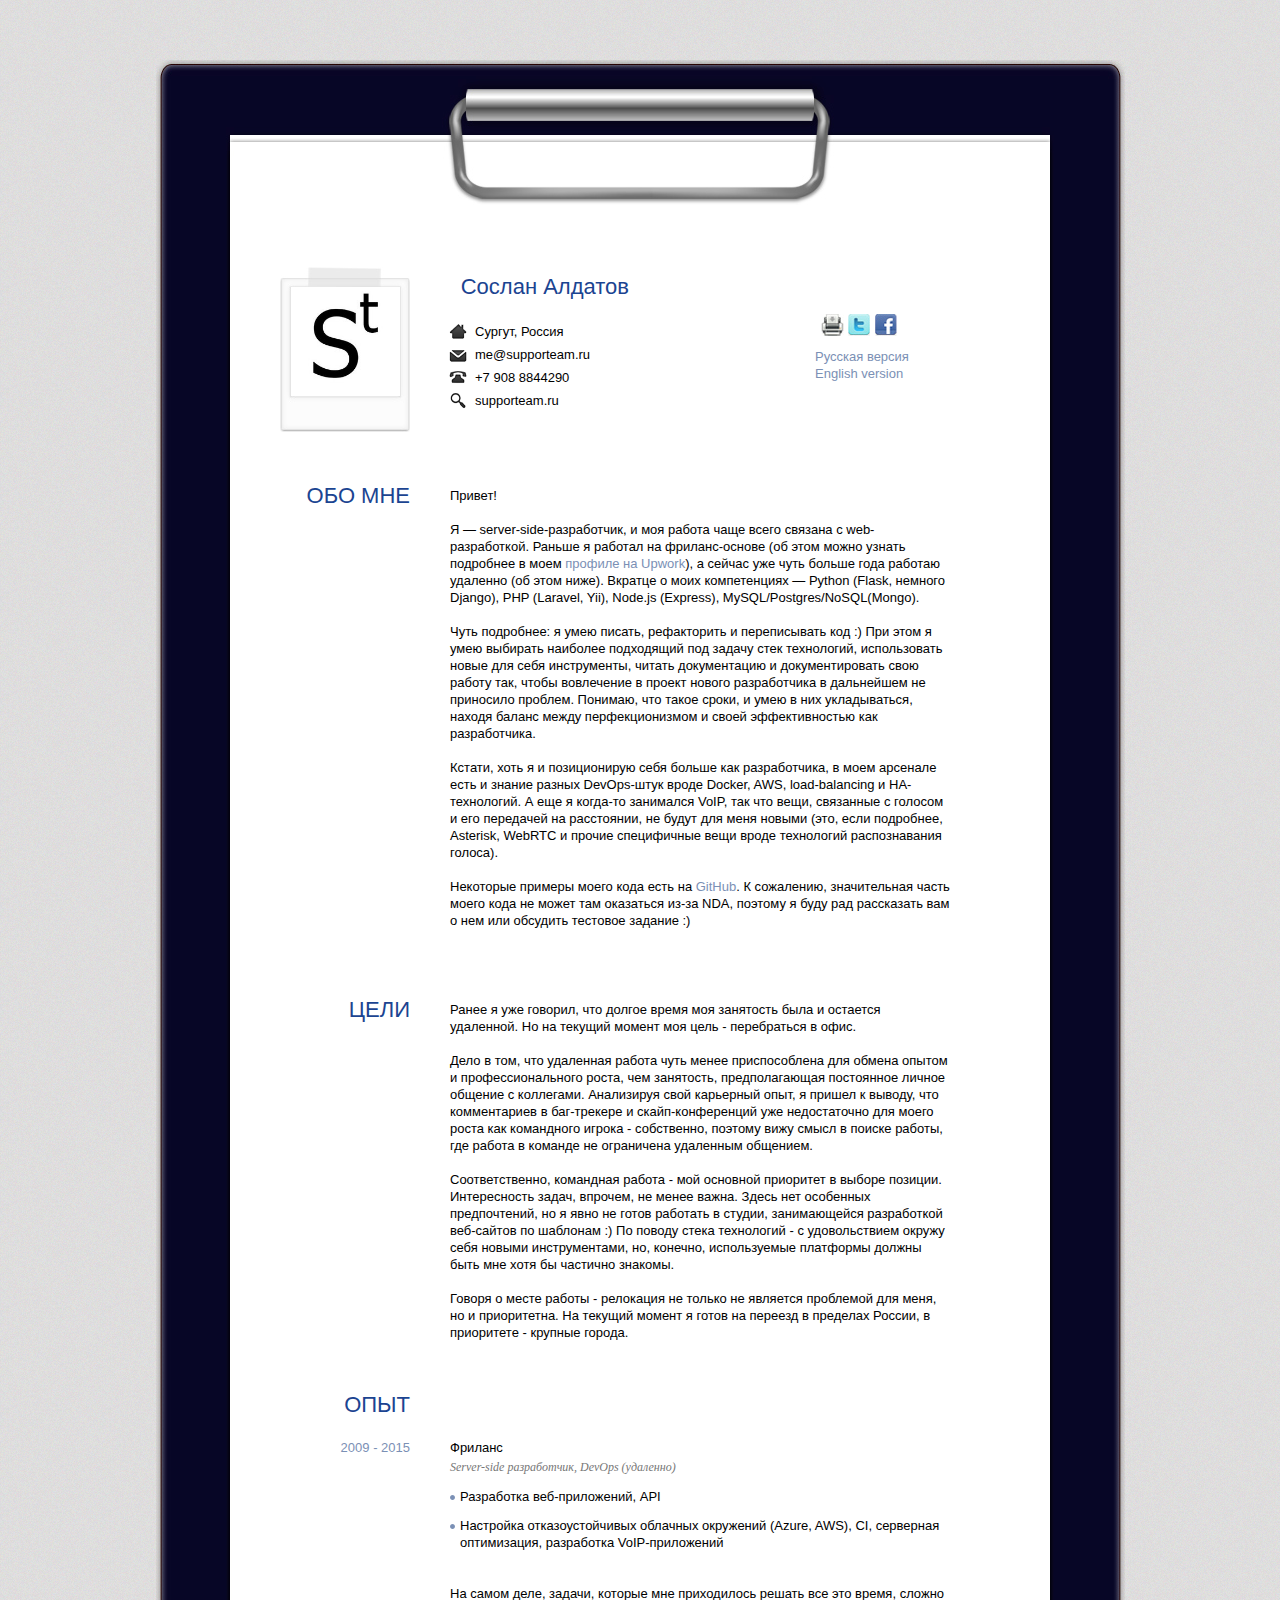
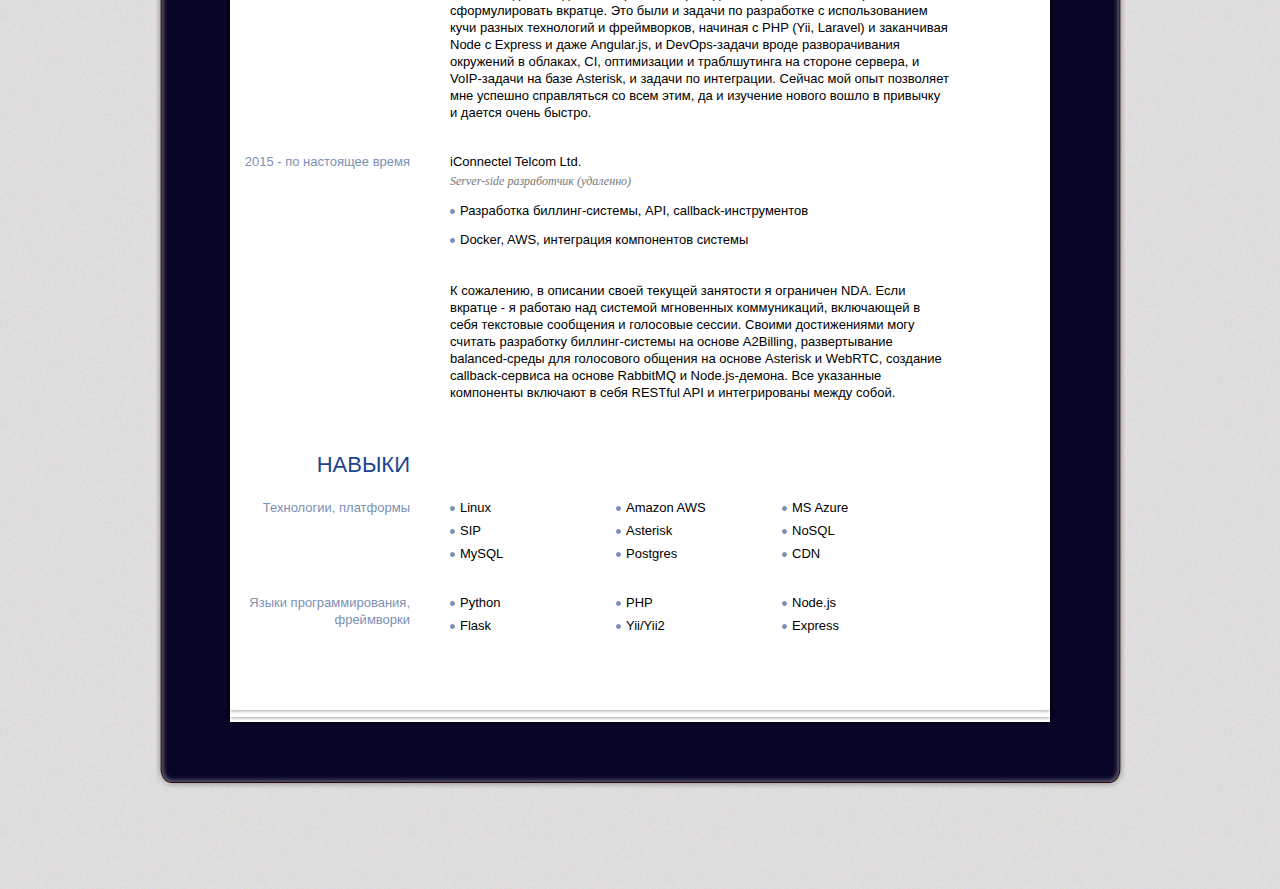
<file: index.html>
<!DOCTYPE html PUBLIC "-//W3C//DTD XHTML 1.0 Transitional//EN" "http://www.w3.org/TR/xhtml1/DTD/xhtml1-transitional.dtd"><html xmlns="http://www.w3.org/1999/xhtml"><head> <meta name='yandex-verification' content='4d9d23a898e25049'/> <meta name="google-site-verification" content="x1Vg02wEWCanOb6kEE0KZXrdK0-MQDcyy1ztElb1w08"/> <meta http-equiv="Content-Type" content="text/html; charset=UTF-8"/> <title>Сослан Алдатов, server-side-разработчик/DevOps</title> <link rel="apple-touch-icon" sizes="57x57" href="/icons/apple-icon-57x57.png"> <link rel="apple-touch-icon" sizes="60x60" href="/icons/apple-icon-60x60.png"> <link rel="apple-touch-icon" sizes="72x72" href="/icons/apple-icon-72x72.png"> <link rel="apple-touch-icon" sizes="76x76" href="/icons/apple-icon-76x76.png"> <link rel="apple-touch-icon" sizes="114x114" href="/icons/apple-icon-114x114.png"> <link rel="apple-touch-icon" sizes="120x120" href="/icons/apple-icon-120x120.png"> <link rel="apple-touch-icon" sizes="144x144" href="/icons/apple-icon-144x144.png"> <link rel="apple-touch-icon" sizes="152x152" href="/icons/apple-icon-152x152.png"> <link rel="apple-touch-icon" sizes="180x180" href="/icons/apple-icon-180x180.png"> <link rel="icon" type="image/png" sizes="192x192" href="/icons/android-icon-192x192.png"> <link rel="icon" type="image/png" sizes="32x32" href="/icons/favicon-32x32.png"> <link rel="icon" type="image/png" sizes="96x96" href="/icons/favicon-96x96.png"> <link rel="icon" type="image/png" sizes="16x16" href="/icons/favicon-16x16.png"> <link rel="manifest" href="/manifest.json"> <meta name="msapplication-TileColor" content="#ffffff"> <meta name="msapplication-TileImage" content="/ms-icon-144x144.png"> <meta name="theme-color" content="#ffffff"></head><body> <div id="wrapper"> <div class="wrapper-top"></div><div class="wrapper-mid"> <div id="paper"> <div class="paper-top"></div><div id="paper-mid"> <div class="entry"> <img class="portrait" src="/images/logo.jpg" alt="Сослан Алдатов"/> <div class="self"> <h2 class="name">Сослан Алдатов <br/> <br/> </h2> </div><div class="self"> <ul> <li class="ad">Сургут, Россия</li><li class="mail">me@supporteam.ru</li><li class="tel">+7 908 8844290</li><li class="web">supporteam.ru</li></ul> </div><div class="social"> <ul> <li> <a class='north' href="javascript:window.print()" title="Распечатать"><img src="/images/icn-print.jpg" alt=""/></a> </li><li> <a class='north' target="_blank" href="https://twitter.com/supporteamru" title="Мой Twitter"><img src="/images/icn-twitter.jpg" alt=""/></a> </li><li> <a class='north' target="_blank" href="https://www.facebook.com/supporteamru" title="Мой профиль на Facebook"><img src="/images/icn-facebook.jpg" alt=""/></a> </li></ul> <br/> <br/> <div><a href="https://supporteam.ru">Русская версия</a> <br/><a href="https://supporteam.ru/en">English version</a> </div></div></div><div class="entry"> <h2>ОБО МНЕ</h2> <p>Привет! <br/> <br/>Я — server-side-разработчик, и моя работа чаще всего связана с web-разработкой. Раньше я работал на фриланс-основе (об этом можно узнать подробнее в моем <a href="https://www.upwork.com/freelancers/~01520528b6e504d019" target="_blank">профиле на Upwork</a>), а сейчас уже чуть больше года работаю удаленно (об этом ниже). Вкратце о моих компетенциях — Python (Flask, немного Django), PHP (Laravel, Yii), Node.js (Express), MySQL/Postgres/NoSQL(Mongo). <br/> <br/>Чуть подробнее: я умею писать, рефакторить и переписывать код :) При этом я умею выбирать наиболее подходящий под задачу стек технологий, использовать новые для себя инструменты, читать документацию и документировать свою работу так, чтобы вовлечение в проект нового разработчика в дальнейшем не приносило проблем. Понимаю, что такое сроки, и умею в них укладываться, находя баланс между перфекционизмом и своей эффективностью как разработчика. <br/> <br/>Кстати, хоть я и позиционирую себя больше как разработчика, в моем арсенале есть и знание разных DevOps-штук вроде Docker, AWS, load-balancing и HA-технологий. А еще я когда-то занимался VoIP, так что вещи, связанные с голосом и его передачей на расстоянии, не будут для меня новыми (это, если подробнее, Asterisk, WebRTC и прочие специфичные вещи вроде технологий распознавания голоса). <br/> <br/> Некоторые примеры моего кода есть на <a href="https://github.com/supporteam" target="_blank">GitHub</a>. К сожалению, значительная часть моего кода не может там оказаться из-за NDA, поэтому я буду рад рассказать вам о нем или обсудить тестовое задание :) <br/> <br/> </p></div><div class="entry"> <h2>ЦЕЛИ</h2> <p>Ранее я уже говорил, что долгое время моя занятость была и остается удаленной. Но на текущий момент моя цель - перебраться в офис. <br/><br/>Дело в том, что удаленная работа чуть менее приспособлена для обмена опытом и профессионального роста, чем занятость, предполагающая постоянное личное общение с коллегами. Анализируя свой карьерный опыт, я пришел к выводу, что комментариев в баг-трекере и скайп-конференций уже недостаточно для моего роста как командного игрока - собственно, поэтому вижу смысл в поиске работы, где работа в команде не ограничена удаленным общением. <br/><br/>Соответственно, командная работа - мой основной приоритет в выборе позиции. Интересность задач, впрочем, не менее важна. Здесь нет особенных предпочтений, но я явно не готов работать в студии, занимающейся разработкой веб-сайтов по шаблонам :) По поводу стека технологий - с удовольствием окружу себя новыми инструментами, но, конечно, используемые платформы должны быть мне хотя бы частично знакомы. <br/><br/> Говоря о месте работы - релокация не только не является проблемой для меня, но и приоритетна. На текущий момент я готов на переезд в пределах России, в приоритете - крупные города. </p></div><div class="entry"> <h2>ОПЫТ</h2> <div class="content"> <h3>2009 - 2015</h3> <p>Фриланс <br/> <em>Server-side разработчик, DevOps (удаленно)</em></p><ul class="info"> <li>Разработка веб-приложений, API</li><li>Настройка отказоустойчивых облачных окружений (Azure, AWS), CI, серверная оптимизация, разработка VoIP-приложений</li></ul> </div><br/> <br/> <div> <p>На самом деле, задачи, которые мне приходилось решать все это время, сложно сформулировать вкратце. Это были и задачи по разработке с использованием кучи разных технологий и фреймворков, начиная с PHP (Yii, Laravel) и заканчивая Node с Express и даже Angular.js, и DevOps-задачи вроде разворачивания окружений в облаках, CI, оптимизации и траблшутинга на стороне сервера, и VoIP-задачи на базе Asterisk, и задачи по интеграции. Сейчас мой опыт позволяет мне успешно справляться со всем этим, да и изучение нового вошло в привычку и дается очень быстро.</p></div><div class="content"> <h3>2015 - по настоящее время</h3> <p>iConnectel Telcom Ltd. <br/> <em>Server-side разработчик (удаленно)</em></p><ul class="info"> <li>Разработка биллинг-системы, API, callback-инструментов</li><li>Docker, AWS, интеграция компонентов системы</li></ul> </div><br/> <br/> <div> <p>К сожалению, в описании своей текущей занятости я ограничен NDA. Если вкратце - я работаю над системой мгновенных коммуникаций, включающей в себя текстовые сообщения и голосовые сессии. Своими достижениями могу считать разработку биллинг-системы на основе A2Billing, развертывание balanced-среды для голосового общения на основе Asterisk и WebRTC, создание callback-сервиса на основе RabbitMQ и Node.js-демона. Все указанные компоненты включают в себя RESTful API и интегрированы между собой.</p></div></div><div class="entry"> <h2>НАВЫКИ</h2> <div class="content"> <h3>Технологии, платформы</h3> <ul class="skills"> <li>Linux</li><li>Amazon AWS</li><li>MS Azure</li><li>SIP</li><li>Asterisk</li><li>NoSQL</li><li>MySQL</li><li>Postgres</li><li>CDN</li></ul> </div><div class="content"> <h3>Языки программирования, фреймворки</h3> <ul class="skills"> <li>Python</li><li>PHP</li><li>Node.js</li><li>Flask</li><li>Yii/Yii2</li><li>Express</li></ul> </div></div></div><div class="clear"></div><div class="paper-bottom"></div></div></div><div class="wrapper-bottom"></div></div><style type="text/css"> @charset "UTF-8"; html, body, div, span, applet, object, iframe, h1, h2, h3, h4, h5, h6, p, blockquote, pre, a, abbr, acronym, address, big, code, del, dfn, em, font, img, ins, kbd, q, s, samp, small, strike, strong, tt, var, dl, dt, dd, ol, ul, li, fieldset, form, label, legend, table, caption, tbody, tfoot, thead, tr, th, td{margin: 0; padding: 0; border: 0; outline: 0; font-weight: inherit; font-style: inherit; font-size: 100%; font-family: inherit; vertical-align: baseline}:focus{outline: 0}body{line-height: 1}table{border-collapse: separate; border-spacing: 0}caption, th, td{text-align: left; font-weight: normal}blockquote:before, blockquote:after, q:before, q:after{content: ""}blockquote, q{quotes: "" ""}.clear{clear: both}body{font-family: "Trebuchet MS", Arial, Helvetica, sans-serif; background-color: #e1e0db; background-image: url(../images/bg.jpg); background-repeat: repeat; font-size: 13px; line-height: 17px; color: #000}.contact{background-image: none; background-color: #e9e9e9}a, a:visited, a:active{color: #7b90b5; text-decoration: none}a:hover{color: #7b90b5; text-decoration: underline}#wrapper{width: 969px; margin: 0 auto; margin-top: 60px; margin-bottom: 100px}.wrapper-top{width: 969px; height: 19px; margin: 0 auto; background-image: url(../images/btop.jpg); background-repeat: no-repeat}.wrapper-mid{width: 969px; margin: 0 auto; background-image: url(../images/bmid.jpg); background-repeat: repeat-y; padding-bottom: 40px}.wrapper-bottom{width: 969px; height: 22px; padding: 0; margin: 0 auto; background-image: url(../images/bbottom.jpg); background-repeat: no-repeat}#paper{width: 828px; margin: 0 auto}.paper-top{width: 828px; margin: 0 auto; background-image: url(../images/ptop.jpg); background-repeat: no-repeat; height: 126px}#paper-mid{width: 828px; margin: 0 auto; background-image: url(../images/pmid.jpg); background-repeat: repeat-y; display: block; padding: 0; overflow: hidden; padding-bottom: 75px; padding-top: 7px}.paper-bottom{width: 828px; height: 18px; margin: 0 auto; background-image: url(../images/pbottom.jpg); background-repeat: no-repeat}.entry{width: 720px; display: block; padding-top: 55px; clear: both; margin-left: 4px}h1{width: 250px; font-size: 42px; color: #1b4491; margin-bottom: 3px; clear: both}h1 span{font-size: 21px; display: block; color: #1b4491; margin-top: -5px}h2{width: 180px; height: 23px; text-align: right; float: left; padding: 0; margin: 0; clear: both; font-size: 22px; color: #1b4491; margin-bottom: -12px}p{width: 500px; margin-left: 40px; float: right}p img{float: right; margin-left: 20px; padding-left: 10px}div.content{clear: both; padding: 0; margin: 0; overflow: hidden; display: block; padding-top: 32px}h3{width: 180px; text-align: right; float: left; padding: 0; clear: both; font-size: 13px; color: #7b90b5}h4{width: 180px; text-align: right; float: left; padding: 0; clear: both; font-size: 11px; color: #7b90b5}h5{width: 180px; text-align: right; float: left; padding: 0; clear: both; font-size: 10px; color: #7b90b5}h6{width: 180px; text-align: right; float: left; padding: 0; clear: both; font-size: 9px; color: #7b90b5}em{font-family: Georgia, "Times New Roman", serif; font-style: italic; color: #777; font-size: 12px; display: block; padding-top: 3px}ol{float: right; width: 500px; margin-left: 40px; list-style: decimal}ol li{width: 500px; list-style-type: decimal; list-style-position: inside}dl{float: right; width: 500px; margin-left: 40px}dt{float: left; display: block; width: 500px; color: #7b90b5}dd{float: left; display: block; width: 480px; text-indent: 20px}ul.unordered{float: right; width: 500px; margin-left: 40px}ul.unordered li{margin: 0; padding: 0; float: left; display: block; width: 500px; background-image: url(../images/bullet.gif); background-repeat: no-repeat; padding-left: 10px; background-position: 0 .5em; margin-top: 0}ul.info{float: right; width: 500px; margin-left: 40px; list-style-type: none}ul.info li{margin: 0; padding: 0; float: left; display: block; width: 500px; background-image: url(../images/bullet.gif); background-repeat: no-repeat; padding-left: 10px; background-position: 0 .5em; margin-top: 12px}ul.skills{margin: 0; padding: 0; float: right; width: 500px; margin-left: 40px; margin-top: -6px; list-style-type: none}ul.skills li{margin: 0; padding: 0; float: left; width: 156px; background-image: url(../images/bullet.gif); background-repeat: no-repeat; padding-left: 10px; background-position: 0 .5em; margin-top: 6px}ul.works{margin: 0; padding: 0; float: right; width: 500px; margin-left: 40px; list-style-type: none}ul.works li{margin: 0; padding: 0; float: left}ul.works li img{padding: 4px; background-color: #fff; width: 95px; height: 95px; border: 1px solid #bdc7da; margin-right: 20px; margin-bottom: 16px}ul.works li img:hover{border: 1px solid #1b4491; cursor: pointer}img.portrait{background-image: url(../images/frame.jpg); background-repeat: no-repeat; width: 109px; height: 109px; padding-top: 20px; padding-left: 11px; padding-right: 11px; padding-bottom: 36px; margin-left: 50px; float: left}.self{width: 250px; float: left; padding-top: 11px; margin-left: 38px; margin-bottom: 15px}.self ul{padding-top: 10px}.self ul li.ad{background-image: url(../images/icn-ad.gif)}.self ul li.mail{background-image: url(../images/icn-mail.gif)}.self ul li.tel{background-image: url(../images/icn-tel.gif)}.self ul li.web{background-image: url(../images/icn-web.gif)}.self ul li{background-repeat: no-repeat; padding-left: 26px; background-position: 0 .1em; height: 25px; display: block; margin-top: -2px}.social{width: 135px; float: right; padding-top: 10px}.social ul{list-style: none}.social ul li{float: left; width: 21px; height: 24px; margin: 0; padding: 0; margin-left: 6px}.tipsy{padding: 5px; font-size: 10px; background-repeat: no-repeat; background-image: url(../images/tipsy.gif)}.tipsy-inner{padding: 5px 8px 4px 8px; background-color: #080626; color: #fff; max-width: 200px; text-align: center}.tipsy-inner{-moz-border-radius: 3px; -webkit-border-radius: 3px}.tipsy-north{background-position: top center}.tipsy-south{background-position: bottom center; margin-bottom: 20px}.tipsy-east{background-position: right center}.tipsy-west{background-position: left center}#colorbox, #cboxOverlay, #cboxWrapper{position: absolute; top: 0; left: 0; z-index: 9999; overflow: hidden}#cboxOverlay{position: fixed; width: 100%; height: 100%}#cboxMiddleLeft, #cboxBottomLeft{clear: left}#cboxContent{position: relative; overflow: hidden}#cboxLoadedContent{overflow: auto}#cboxLoadedContent iframe{display: block; width: 100%; height: 100%; border: 0}#cboxTitle{margin: 0; display: none}#cboxLoadingOverlay, #cboxLoadingGraphic{position: absolute; top: 0; left: 0; width: 100%}#cboxPrevious, #cboxNext, #cboxClose, #cboxSlideshow{cursor: pointer}#cboxOverlay{background: #666}#cboxTopLeft{width: 25px; height: 25px; background: url(../images/border1.png) 0 0 no-repeat}#cboxTopCenter{height: 25px; background: url(../images/border1.png) 0 -50px repeat-x}#cboxTopRight{width: 25px; height: 25px; background: url(../images/border1.png) -25px 0 no-repeat}#cboxBottomLeft{width: 25px; height: 25px; background: url(../images/border1.png) 0 -25px no-repeat}#cboxBottomCenter{height: 25px; background: url(../images/border1.png) 0 -75px repeat-x}#cboxBottomRight{width: 25px; height: 25px; background: url(../images/border1.png) -25px -25px no-repeat}#cboxMiddleLeft{width: 25px; background: url(../images/border2.png) 0 0 repeat-y}#cboxMiddleRight{width: 25px; background: url(../images/border2.png) -25px 0 repeat-y}#cboxContent{background: #fff}#cboxLoadedContent{margin-bottom: 20px}#cboxTitle{position: absolute; bottom: 0; left: 0; text-align: center; width: 100%; color: #1b4491}#cboxCurrent{position: absolute; bottom: 0; left: 100px; color: #000}#cboxSlideshow{position: absolute; bottom: 0; right: 42px; color: #444}#cboxPrevious{position: absolute; bottom: 0; left: 0; color: #444}#cboxNext{position: absolute; bottom: 0; left: 63px; color: #444}#cboxLoadingOverlay{background: url(../images/loading.gif) 5px 5px no-repeat #fff}#cboxClose{position: absolute; bottom: 0; right: 0; display: block; color: #444}#message{display: block; display: none; z-index: 999; opacity: .8; position: fixed; top: 100%; margin-top: -40px; right: 0; margin-right: 10px; -moz-border-radius: 3px; -webkit-border-radius: 3px; width: 77px; line-height: 20px; height: 20px; padding: 5px; background-color: #080626; font-size: 11px; text-align: center}#message a{color: #fff}table{width: 500px; margin-left: 40px; float: right; border-collapse: collapse; border-bottom: 1px dashed #999; border-top: 1px dashed #999}table td{padding: 10px; padding-top: 0; border-right: 1px dashed #999}table td:hover{background-color: #f2f2f2}table th{padding: 10px; padding-top: 0; color: #7b90b5; text-align: left; border-right: 1px dashed #999}table td.center{text-align: center}table td.last{background: 0}table th.center{text-align: center}table th.last{background: 0}table tr{border-left: 1px dashed #999; border-top: 1px dashed #999}table tr.caption{border-left: 1px dashed #999}blockquote{border-left: 3px solid #7b90b5; padding-left: 8px; width: 489px; margin-left: 40px; float: right}abbr, acronym{border-bottom: 1px dashed #7b90b5}strong{font-weight: bold}small{font-size: 70%}big{font-size: 1.2em}fieldset, legend{float: right; width: 500px; padding: 0; margin: 0; margin-left: 40px}h1.warn{color: #1b4491; font-size: 18px; margin-top: 30px; padding: 50px; text-align: center}#contactform{width: 320px; height: 370px; margin: 0 auto; padding: 50px; overflow: hidden}label{float: left; width: 40px; height: 28px; margin-bottom: 10px; clear: both; color: #1b4491}input{width: 228px; float: right; height: 18px; margin-bottom: 10px; border-top: 1px solid #c8c8c8; border-left: 1px solid #c8c8c8; border-right: 1px solid #dadada; border-bottom: 1px solid #f2f2f2; background-color: #e4e4e4; font-family: "Trebuchet MS", Arial, Helvetica, sans-serif; font-size: 13px; padding: 5px; outline: 0}input:focus{background-color: #ddd; border-top: 1px solid #c8c8c8; border-left: 1px solid #c8c8c8; border-right: 1px solid #dadada; border-bottom: 1px solid #f2f2f2}textarea{border-top: 1px solid #c8c8c8; border-left: 1px solid #c8c8c8; border-right: 1px solid #dadada; border-bottom: 1px solid #f2f2f2; background-color: #e4e4e4; width: 228px; float: right; margin-bottom: 10px; font-family: "Trebuchet MS", Arial, Helvetica, sans-serif; font-size: 13px; padding: 5px; outline: 0}textarea:focus{background-color: #ddd; border-top: 1px solid #c8c8c8; border-left: 1px solid #c8c8c8; border-right: 1px solid #dadada; border-bottom: 1px solid #f2f2f2}.submit-button{background: transparent url(../images/submit.jpg) no-repeat 0 0; display: block; clear: both; width: 90px; height: 33px; border: 0; float: left; margin-left: 80px; text-indent: -9999px; outline: 0; cursor: pointer; padding: 0}.submit-button:hover{background: transparent url(../images/submit.jpg) no-repeat 0 -33px; outline: 0; border: 0}label.error{clear: both; padding: 0; margin-top: -5px; color: #7b90b5; font-size: 1.0em; font-style: italic; font-weight: normal; margin-left: 80px; width: 238px}</style></body></html>
</file>
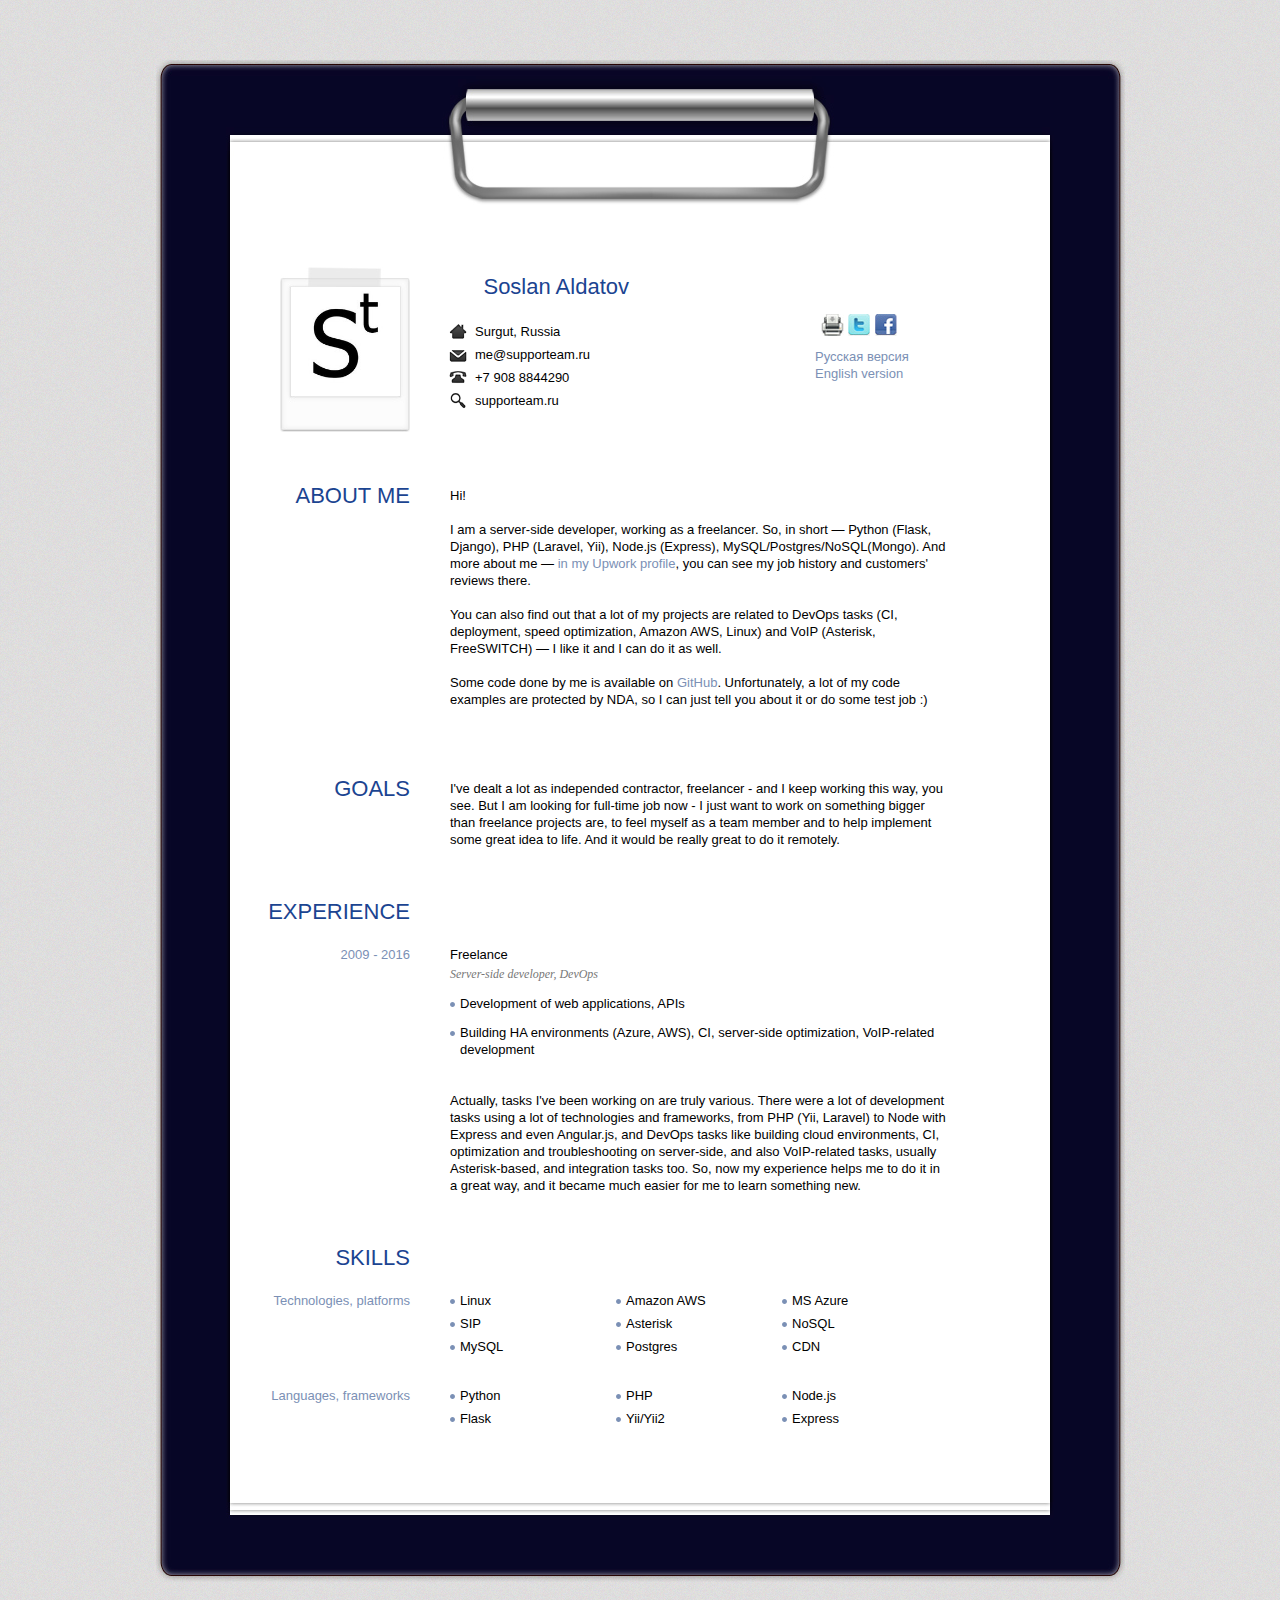
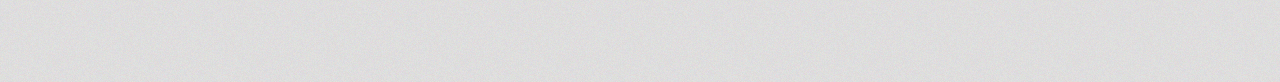
<file: en/index.html>
<!DOCTYPE html PUBLIC "-//W3C//DTD XHTML 1.0 Transitional//EN" "http://www.w3.org/TR/xhtml1/DTD/xhtml1-transitional.dtd"><html xmlns="http://www.w3.org/1999/xhtml"><head><meta name="viewport" content="width=device-width, initial-scale=1"><meta http-equiv="Content-Type" content="text/html; charset=UTF-8"/><title>Soslan Aldatov, server-side developer/DevOps</title><link rel="apple-touch-icon" sizes="57x57" href="icons/apple-icon-57x57.png"><link rel="apple-touch-icon" sizes="60x60" href="icons/apple-icon-60x60.png"><link rel="apple-touch-icon" sizes="72x72" href="icons/apple-icon-72x72.png"><link rel="apple-touch-icon" sizes="76x76" href="icons/apple-icon-76x76.png"><link rel="apple-touch-icon" sizes="114x114" href="icons/apple-icon-114x114.png"><link rel="apple-touch-icon" sizes="120x120" href="icons/apple-icon-120x120.png"><link rel="apple-touch-icon" sizes="144x144" href="icons/apple-icon-144x144.png"><link rel="apple-touch-icon" sizes="152x152" href="icons/apple-icon-152x152.png"><link rel="apple-touch-icon" sizes="180x180" href="icons/apple-icon-180x180.png"><link rel="icon" type="image/png" sizes="192x192"  href="icons/android-icon-192x192.png"><link rel="icon" type="image/png" sizes="32x32" href="icons/favicon-32x32.png"><link rel="icon" type="image/png" sizes="96x96" href="icons/favicon-96x96.png"><link rel="icon" type="image/png" sizes="16x16" href="icons/favicon-16x16.png"><link rel="manifest" href="/manifest.json"><meta name="msapplication-TileColor" content="#ffffff"><meta name="msapplication-TileImage" content="/ms-icon-144x144.png"><meta name="theme-color" content="#ffffff"></head><body><div id="wrapper"> <div class="wrapper-top"></div><div class="wrapper-mid"> <div id="paper"> <div class="paper-top"></div><div id="paper-mid"><div class="entry"> <img class="portrait" src="images/logo.jpg" alt="Soslan Aldatov"/> <div class="self"> <h2 class="name">Soslan Aldatov <br/> <br/> </h2> </div><div class="self"><ul> <li class="ad">Surgut, Russia</li><li class="mail">me@supporteam.ru</li><li class="tel">+7 908 8844290</li><li class="web">supporteam.ru</li></ul> </div><div class="social"> <ul> <li><a class='north' href="javascript:window.print()" title="Print"><img src="images/icn-print.jpg" alt=""/></a></li><li><a class='north' target="_blank" href="https://twitter.com/supporteamru" title="My Twitter"><img src="images/icn-twitter.jpg" alt=""/></a></li><li><a class='north' target="_blank" href="https://www.facebook.com/supporteamru" title="My Facebook profile"><img src="images/icn-facebook.jpg" alt=""/></a></li></ul><br /><br /> <div><a href="https://supporteam.ru">Русская версия</a> <br /><a href="https://supporteam.ru/en">English version</a> </div></div></div><div class="entry"> <h2>ABOUT ME</h2> <p>Hi! <br/><br/>I am a server-side developer, working as a freelancer. So, in short — Python (Flask, Django), PHP (Laravel, Yii), Node.js (Express), MySQL/Postgres/NoSQL(Mongo). And more about me — <a href="https://www.upwork.com/freelancers/~01520528b6e504d019" target="_blank">in my Upwork profile</a>, you can see my job history and customers' reviews there. <br/><br/>You can also find out that a lot of my projects are related to DevOps tasks (CI, deployment, speed optimization, Amazon AWS, Linux) and VoIP (Asterisk, FreeSWITCH) — I like it and I can do it as well.<br /><br /> Some code done by me is available on <a href="https://github.com/supporteam" target="_blank">GitHub</a>. Unfortunately, a lot of my code examples are protected by NDA, so I can just tell you about it or do some test job :) <br /><br /> </p> </div> <div class="entry"> <h2>GOALS</h2> <p>I've dealt a lot as independed contractor, freelancer - and I keep working this way, you see. But I am looking for full-time job now - I just want to work on something bigger than freelance projects are, to feel myself as a team member and to help implement some great idea to life. And it would be really great to do it remotely. </p></div><div class="entry"> <h2>EXPERIENCE</h2> <div class="content"> <h3>2009 - 2016</h3> <p>Freelance<br/> <em>Server-side developer, DevOps</em></p><ul class="info"> <li>Development of web applications, APIs</li><li>Building HA environments (Azure, AWS), CI, server-side optimization, VoIP-related development</li></ul></div><br /> <br /><div><p>Actually, tasks I've been working on are truly various. There were a lot of development tasks using a lot of technologies and frameworks, from PHP (Yii, Laravel) to Node with Express and even Angular.js, and DevOps tasks like building cloud environments, CI, optimization and troubleshooting on server-side, and also VoIP-related tasks, usually Asterisk-based, and integration tasks too. So, now my experience helps me to do it in a great way, and it became much easier for me to learn something new.</p> </div></div><div class="entry"> <h2>SKILLS</h2> <div class="content"> <h3>Technologies, platforms</h3> <ul class="skills"> <li>Linux</li><li>Amazon AWS</li><li>MS Azure</li><li>SIP</li><li>Asterisk</li><li>NoSQL</li><li>MySQL</li><li>Postgres</li><li>CDN</li></ul> </div><div class="content"> <h3>Languages, frameworks</h3> <ul class="skills"> <li>Python</li><li>PHP</li><li>Node.js</li><li>Flask</li><li>Yii/Yii2</li><li>Express</li></ul> </div></div></div><div class="clear"></div><div class="paper-bottom"></div></div></div><div class="wrapper-bottom"></div></div><link type="text/css" rel="stylesheet" href="css/blue.css"/></body></html>
</file>
<file: en/css/blue.css>
@charset "UTF-8";html,body,div,span,applet,object,iframe,h1,h2,h3,h4,h5,h6,p,blockquote,pre,a,abbr,acronym,address,big,code,del,dfn,em,font,img,ins,kbd,q,s,samp,small,strike,strong,tt,var,dl,dt,dd,ol,ul,li,fieldset,form,label,legend,table,caption,tbody,tfoot,thead,tr,th,td{margin:0;padding:0;border:0;outline:0;font-weight:inherit;font-style:inherit;font-size:100%;font-family:inherit;vertical-align:baseline}:focus{outline:0}body{line-height:1}table{border-collapse:separate;border-spacing:0}caption,th,td{text-align:left;font-weight:normal}blockquote:before,blockquote:after,q:before,q:after{content:""}blockquote,q{quotes:"" ""}.clear{clear:both}body{font-family:"Trebuchet MS",Arial,Helvetica,sans-serif;background-color:#e1e0db;background-image:url(../images/bg.jpg);background-repeat:repeat;font-size:13px;line-height:17px;color:#000}.contact{background-image:none;background-color:#e9e9e9}a,a:visited,a:active{color:#7b90b5;text-decoration:none}a:hover{color:#7b90b5;text-decoration:underline}#wrapper{width:969px;margin:0 auto;margin-top:60px;margin-bottom:100px}.wrapper-top{width:969px;height:19px;margin:0 auto;background-image:url(../images/btop.jpg);background-repeat:no-repeat}.wrapper-mid{width:969px;margin:0 auto;background-image:url(../images/bmid.jpg);background-repeat:repeat-y;padding-bottom:40px}.wrapper-bottom{width:969px;height:22px;padding:0;margin:0 auto;background-image:url(../images/bbottom.jpg);background-repeat:no-repeat}#paper{width:828px;margin:0 auto}.paper-top{width:828px;margin:0 auto;background-image:url(../images/ptop.jpg);background-repeat:no-repeat;height:126px}#paper-mid{width:828px;margin:0 auto;background-image:url(../images/pmid.jpg);background-repeat:repeat-y;display:block;padding:0;overflow:hidden;padding-bottom:75px;padding-top:7px}.paper-bottom{width:828px;height:18px;margin:0 auto;background-image:url(../images/pbottom.jpg);background-repeat:no-repeat}.entry{width:720px;display:block;padding-top:55px;clear:both;margin-left:4px}h1{width:250px;font-size:42px;color:#1b4491;margin-bottom:3px;clear:both}h1 span{font-size:21px;display:block;color:#1b4491;margin-top:-5px}h2{width:180px;height:23px;text-align:right;float:left;padding:0;margin:0;clear:both;font-size:22px;color:#1b4491;margin-bottom:-12px}p{width:500px;margin-left:40px;float:right}p img{float:right;margin-left:20px;padding-left:10px}div.content{clear:both;padding:0;margin:0;overflow:hidden;display:block;padding-top:32px}h3{width:180px;text-align:right;float:left;padding:0;clear:both;font-size:13px;color:#7b90b5}h4{width:180px;text-align:right;float:left;padding:0;clear:both;font-size:11px;color:#7b90b5}h5{width:180px;text-align:right;float:left;padding:0;clear:both;font-size:10px;color:#7b90b5}h6{width:180px;text-align:right;float:left;padding:0;clear:both;font-size:9px;color:#7b90b5}em{font-family:Georgia,"Times New Roman",serif;font-style:italic;color:#777;font-size:12px;display:block;padding-top:3px}ol{float:right;width:500px;margin-left:40px;list-style:decimal}ol li{width:500px;list-style-type:decimal;list-style-position:inside}dl{float:right;width:500px;margin-left:40px}dt{float:left;display:block;width:500px;color:#7b90b5}dd{float:left;display:block;width:480px;text-indent:20px}ul.unordered{float:right;width:500px;margin-left:40px}ul.unordered li{margin:0;padding:0;float:left;display:block;width:500px;background-image:url(../images/bullet.gif);background-repeat:no-repeat;padding-left:10px;background-position:0 .5em;margin-top:0}ul.info{float:right;width:500px;margin-left:40px;list-style-type:none}ul.info li{margin:0;padding:0;float:left;display:block;width:500px;background-image:url(../images/bullet.gif);background-repeat:no-repeat;padding-left:10px;background-position:0 .5em;margin-top:12px}ul.skills{margin:0;padding:0;float:right;width:500px;margin-left:40px;margin-top:-6px;list-style-type:none}ul.skills li{margin:0;padding:0;float:left;width:156px;background-image:url(../images/bullet.gif);background-repeat:no-repeat;padding-left:10px;background-position:0 .5em;margin-top:6px}ul.works{margin:0;padding:0;float:right;width:500px;margin-left:40px;list-style-type:none}ul.works li{margin:0;padding:0;float:left}ul.works li img{padding:4px;background-color:#fff;width:95px;height:95px;border:1px solid #bdc7da;margin-right:20px;margin-bottom:16px}ul.works li img:hover{border:1px solid #1b4491;cursor:pointer}img.portrait{background-image:url(../images/frame.jpg);background-repeat:no-repeat;width:109px;height:109px;padding-top:20px;padding-left:11px;padding-right:11px;padding-bottom:36px;margin-left:50px;float:left}.self{width:250px;float:left;padding-top:11px;margin-left:38px;margin-bottom:15px}.self ul{padding-top:10px}.self ul li.ad{background-image:url(../images/icn-ad.gif)}.self ul li.mail{background-image:url(../images/icn-mail.gif)}.self ul li.tel{background-image:url(../images/icn-tel.gif)}.self ul li.web{background-image:url(../images/icn-web.gif)}.self ul li{background-repeat:no-repeat;padding-left:26px;background-position:0 .1em;height:25px;display:block;margin-top:-2px}.social{width:135px;float:right;padding-top:10px}.social ul{list-style:none}.social ul li{float:left;width:21px;height:24px;margin:0;padding:0;margin-left:6px}.tipsy{padding:5px;font-size:10px;background-repeat:no-repeat;background-image:url(../images/tipsy.gif)}.tipsy-inner{padding:5px 8px 4px 8px;background-color:#080626;color:#fff;max-width:200px;text-align:center}.tipsy-inner{-moz-border-radius:3px;-webkit-border-radius:3px}.tipsy-north{background-position:top center}.tipsy-south{background-position:bottom center;margin-bottom:20px}.tipsy-east{background-position:right center}.tipsy-west{background-position:left center}#colorbox,#cboxOverlay,#cboxWrapper{position:absolute;top:0;left:0;z-index:9999;overflow:hidden}#cboxOverlay{position:fixed;width:100%;height:100%}#cboxMiddleLeft,#cboxBottomLeft{clear:left}#cboxContent{position:relative;overflow:hidden}#cboxLoadedContent{overflow:auto}#cboxLoadedContent iframe{display:block;width:100%;height:100%;border:0}#cboxTitle{margin:0;display:none}#cboxLoadingOverlay,#cboxLoadingGraphic{position:absolute;top:0;left:0;width:100%}#cboxPrevious,#cboxNext,#cboxClose,#cboxSlideshow{cursor:pointer}#cboxOverlay{background:#666}#cboxTopLeft{width:25px;height:25px;background:url(../images/border1.png) 0 0 no-repeat}#cboxTopCenter{height:25px;background:url(../images/border1.png) 0 -50px repeat-x}#cboxTopRight{width:25px;height:25px;background:url(../images/border1.png) -25px 0 no-repeat}#cboxBottomLeft{width:25px;height:25px;background:url(../images/border1.png) 0 -25px no-repeat}#cboxBottomCenter{height:25px;background:url(../images/border1.png) 0 -75px repeat-x}#cboxBottomRight{width:25px;height:25px;background:url(../images/border1.png) -25px -25px no-repeat}#cboxMiddleLeft{width:25px;background:url(../images/border2.png) 0 0 repeat-y}#cboxMiddleRight{width:25px;background:url(../images/border2.png) -25px 0 repeat-y}#cboxContent{background:#fff}#cboxLoadedContent{margin-bottom:20px}#cboxTitle{position:absolute;bottom:0;left:0;text-align:center;width:100%;color:#1b4491}#cboxCurrent{position:absolute;bottom:0;left:100px;color:#000}#cboxSlideshow{position:absolute;bottom:0;right:42px;color:#444}#cboxPrevious{position:absolute;bottom:0;left:0;color:#444}#cboxNext{position:absolute;bottom:0;left:63px;color:#444}#cboxLoadingOverlay{background:url(../images/loading.gif) 5px 5px no-repeat #fff}#cboxClose{position:absolute;bottom:0;right:0;display:block;color:#444}#message{display:block;display:none;z-index:999;opacity:.8;position:fixed;top:100%;margin-top:-40px;right:0;margin-right:10px;-moz-border-radius:3px;-webkit-border-radius:3px;width:77px;line-height:20px;height:20px;padding:5px;background-color:#080626;font-size:11px;text-align:center}#message a{color:#fff}table{width:500px;margin-left:40px;float:right;border-collapse:collapse;border-bottom:1px dashed #999;border-top:1px dashed #999}table td{padding:10px;padding-top:0;border-right:1px dashed #999}table td:hover{background-color:#f2f2f2}table th{padding:10px;padding-top:0;color:#7b90b5;text-align:left;border-right:1px dashed #999}table td.center{text-align:center}table td.last{background:0}table th.center{text-align:center}table th.last{background:0}table tr{border-left:1px dashed #999;border-top:1px dashed #999}table tr.caption{border-left:1px dashed #999}blockquote{border-left:3px solid #7b90b5;padding-left:8px;width:489px;margin-left:40px;float:right}abbr,acronym{border-bottom:1px dashed #7b90b5}strong{font-weight:bold}small{font-size:70%}big{font-size:1.2em}fieldset,legend{float:right;width:500px;padding:0;margin:0;margin-left:40px}h1.warn{color:#1b4491;font-size:18px;margin-top:30px;padding:50px;text-align:center}#contactform{width:320px;height:370px;margin:0 auto;padding:50px;overflow:hidden}label{float:left;width:40px;height:28px;margin-bottom:10px;clear:both;color:#1b4491}input{width:228px;float:right;height:18px;margin-bottom:10px;border-top:1px solid #c8c8c8;border-left:1px solid #c8c8c8;border-right:1px solid #dadada;border-bottom:1px solid #f2f2f2;background-color:#e4e4e4;font-family:"Trebuchet MS",Arial,Helvetica,sans-serif;font-size:13px;padding:5px;outline:0}input:focus{background-color:#ddd;border-top:1px solid #c8c8c8;border-left:1px solid #c8c8c8;border-right:1px solid #dadada;border-bottom:1px solid #f2f2f2}textarea{border-top:1px solid #c8c8c8;border-left:1px solid #c8c8c8;border-right:1px solid #dadada;border-bottom:1px solid #f2f2f2;background-color:#e4e4e4;width:228px;float:right;margin-bottom:10px;font-family:"Trebuchet MS",Arial,Helvetica,sans-serif;font-size:13px;padding:5px;outline:0}textarea:focus{background-color:#ddd;border-top:1px solid #c8c8c8;border-left:1px solid #c8c8c8;border-right:1px solid #dadada;border-bottom:1px solid #f2f2f2}.submit-button{background:transparent url(../images/submit.jpg) no-repeat 0 0;display:block;clear:both;width:90px;height:33px;border:0;float:left;margin-left:80px;text-indent:-9999px;outline:0;cursor:pointer;padding:0}.submit-button:hover{background:transparent url(../images/submit.jpg) no-repeat 0 -33px;outline:0;border:0}label.error{clear:both;padding:0;margin-top:-5px;color:#7b90b5;font-size:1.0em;font-style:italic;font-weight:normal;margin-left:80px;width:238px}
</file>
